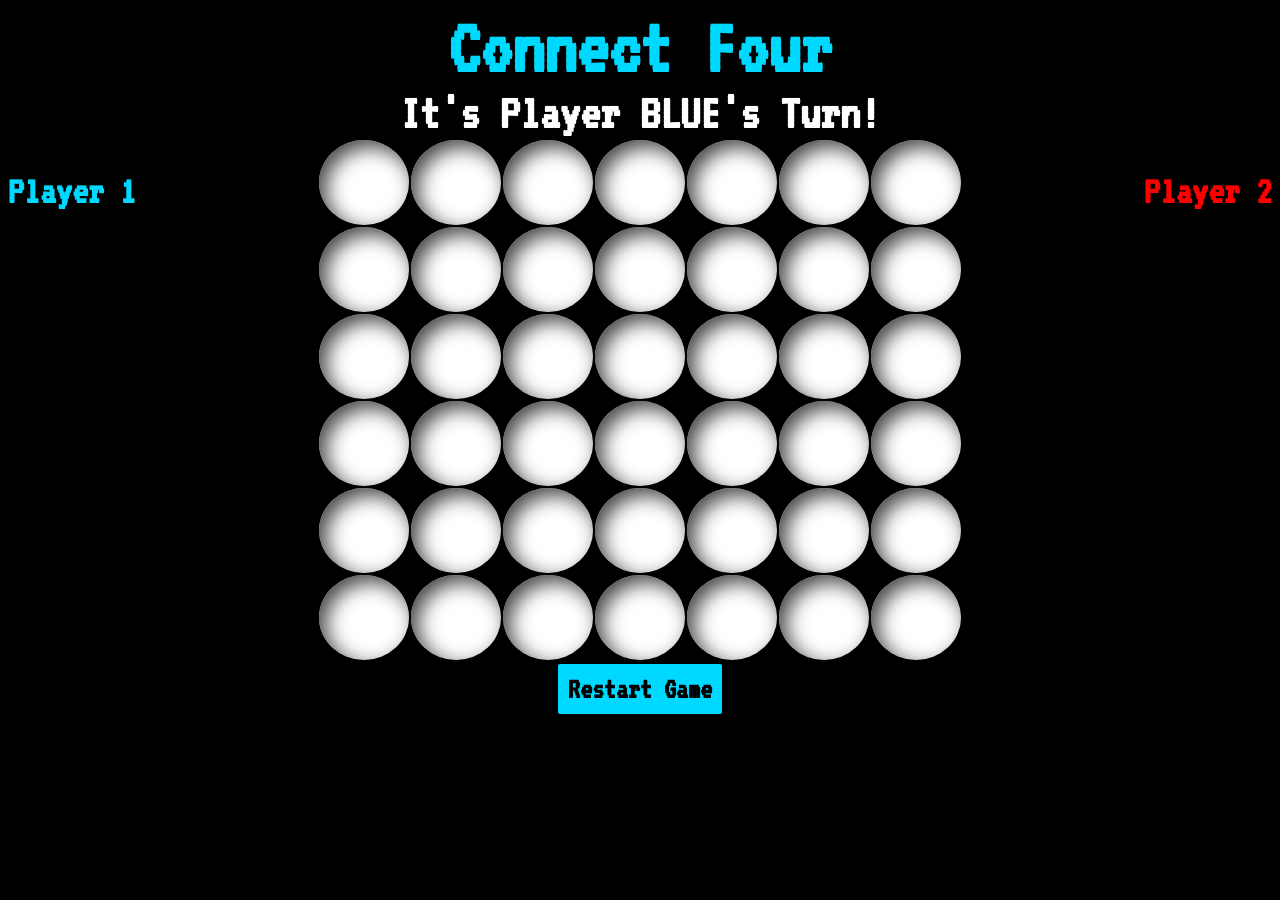
<file: index.html>
<!DOCTYPE html>
<html lang="en">
<head>
    <meta charset="UTF-8">
    <meta name="viewport" content="width=device-width, initial-scale=1.0">
    <meta http-equiv="X-UA-Compatible" content="ie=edge">
    <title>Connect Four</title>
    <link href="https://fonts.googleapis.com/css?family=VT323" rel="stylesheet">
    <link rel="stylesheet" href="css/main.css">
</head>
<body>
    <h1>Connect Four</h1>
    <h1 id="message"></h1>
    <h2 id="player1">Player 1</h2>
    <h2 id="player2">Player 2</h2>
    <table>
        <tr>
            <td id="cell-0" data-col="0"></td>
            <td id="cell-1" data-col="1"></td>
            <td id="cell-2" data-col="2"></td>
            <td id="cell-3" data-col="3"></td>
            <td id="cell-4" data-col="4"></td>
            <td id="cell-5" data-col="5"></td>
            <td id="cell-6" data-col="6"></td>
        </tr>
        <tr>
            <td id="cell-7" data-col="0"></td>
            <td id="cell-8" data-col="1"></td>
            <td id="cell-9" data-col="2"></td>
            <td id="cell-10" data-col="3"></td>
            <td id="cell-11" data-col="4"></td>
            <td id="cell-12" data-col="5"></td>
            <td id="cell-13" data-col="6"></td>
        </tr>
        <tr>
            <td id="cell-14" data-col="0"></td>
            <td id="cell-15" data-col="1"></td>
            <td id="cell-16" data-col="2"></td>
            <td id="cell-17" data-col="3"></td>
            <td id="cell-18" data-col="4"></td>
            <td id="cell-19" data-col="5"></td>
            <td id="cell-20" data-col="6"></td>
        </tr>
        <tr>
            <td id="cell-21" data-col="0"></td>
            <td id="cell-22" data-col="1"></td>
            <td id="cell-23" data-col="2"></td>
            <td id="cell-24" data-col="3"></td>
            <td id="cell-25" data-col="4"></td>
            <td id="cell-26" data-col="5"></td>
            <td id="cell-27" data-col="6"></td>
        </tr>
        <tr>
            <td id="cell-28" data-col="0"></td>
            <td id="cell-29" data-col="1"></td>
            <td id="cell-30" data-col="2"></td>
            <td id="cell-31" data-col="3"></td>
            <td id="cell-32" data-col="4"></td>
            <td id="cell-33" data-col="5"></td>
            <td id="cell-34" data-col="6"></td>
        </tr>
        <tr>
            <td id="cell-35" data-col="0"></td>
            <td id="cell-36" data-col="1"></td>
            <td id="cell-37" data-col="2"></td>
            <td id="cell-38" data-col="3"></td>
            <td id="cell-39" data-col="4"></td>
            <td id="cell-40" data-col="5"></td>
            <td id="cell-41" data-col="6"></td>
        </tr>
    </table>
    <button>Restart Game</button> 
    <script src="js/main.js"></script>
</body>
</html>
</file>
<file: css/main.css>
* {
    box-sizing: border-box;
    box-shadow: none;
    text-align: center;
    font-family: 'VT323', monospace;
}

h1 {
    color: #00d9ff;
    font-size: 80px;
    margin: 0 auto;
}

h1:hover {
    color: #ff0037;
}

#message {
    font-size: 50px;
    color: white;
    float: center;
}

#player1 {
    float: left;
    color: #00d9ff;
    font-size: 40px;
}

body {
    background-color: black;
    color: white;
}

table {
    background-size: contain;
    background-color: black;
    font-size: 40px;
    margin: 0 auto;
    border-spacing: collapse; 
    border-collapse: separate;
    cursor: pointer;
    border-radius: 24px;   
}

td {
    margin: 5px;
    padding: 10px 10px 0px;
    width: 90px;
    height: 85px;
    border-radius: 50%; 
    padding: 7px;
    box-sizing: border-box;
    box-shadow: inset 7px 7px 20px 0px rgba(50, 50, 50, 0.9);
    
}

    td:hover {
        opacity: 0.6;
    }

#player2 {
    float: right;
    color: red;
    font-size: 40px;
}

button {
    color: black;
    background-color: #00d9ff;
    font-size: 30px;
    border: 2px solid black;
    border-radius: 4px;
    padding: 10px;
    margin: 0 auto;
    font-weight: bold;
    cursor: pointer;
    font-family: 'VT323', monospace;
    }
    
    button:hover {
        background: #ff0037;
    }
</file>
